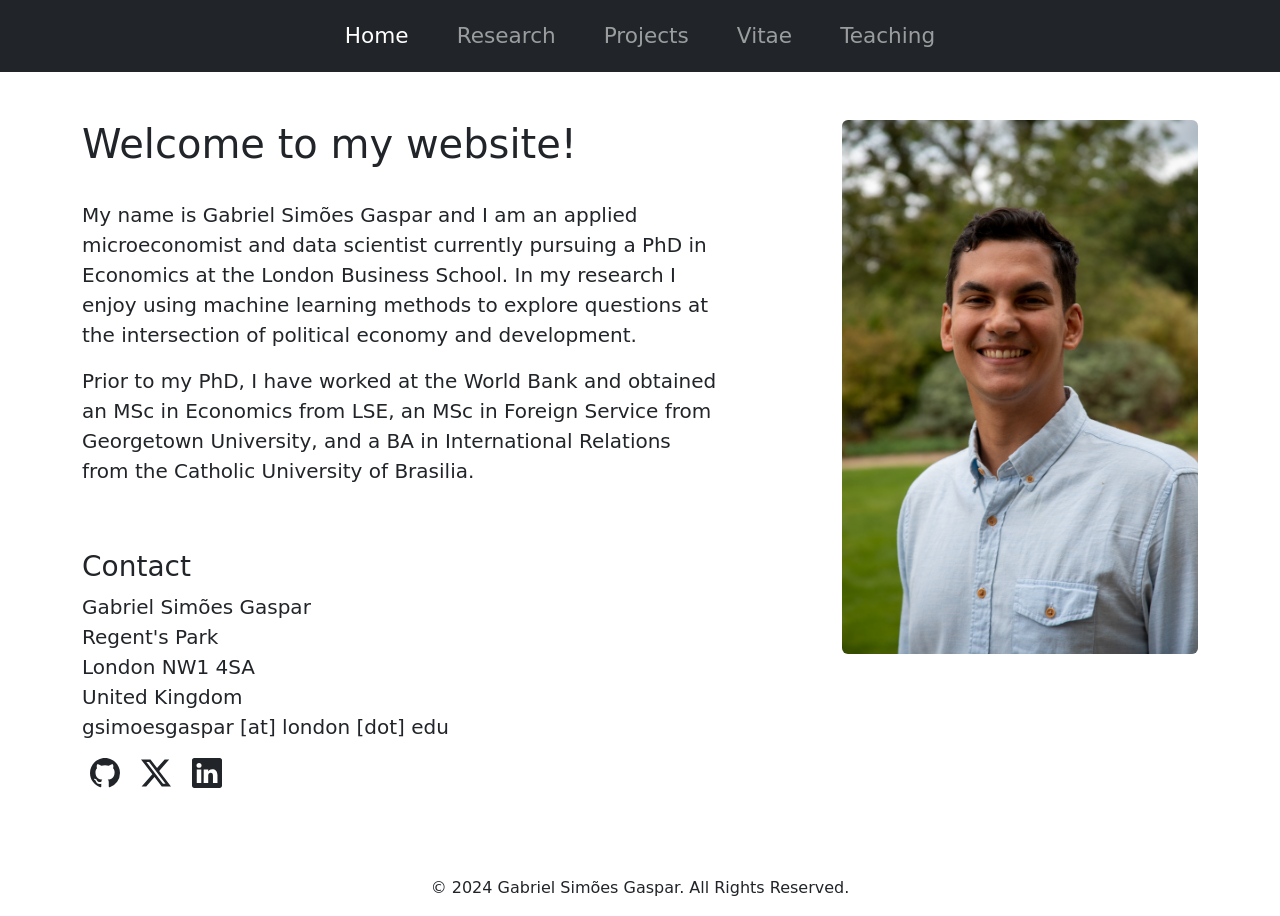
<file: index.html>
<!DOCTYPE html>
<html lang="en">
<head>
    <meta charset="utf-8">
    <meta name="viewport" content="width=device-width, initial-scale=1">
    <link rel="icon" type="image/x-icon" href="./resources/images/lbs.png">
    <title>Gabriel S. Gaspar</title>
    <link rel="stylesheet" href="./styles/styles.css">
    <link href="https://cdn.jsdelivr.net/npm/bootstrap@5.3.3/dist/css/bootstrap.min.css" rel="stylesheet" integrity="sha384-QWTKZyjpPEjISv5WaRU9OFeRpok6YctnYmDr5pNlyT2bRjXh0JMhjY6hW+ALEwIH" crossorigin="anonymous">
</head>
<body class="d-flex flex-column min-vh-100">
    
    <nav class="navbar navbar-expand-lg bg-dark" data-bs-theme="dark">
            <div class="container-fluid">
                <button class="navbar-toggler" type="button" data-bs-toggle="collapse" data-bs-target="#navbarText" aria-controls="navbarText" aria-expanded="false" aria-label="Toggle navigation">
                <span class="navbar-toggler-icon"></span>
                </button>
                <div class="collapse navbar-collapse justify-content-end" id="navbarText">
                <ul class="navbar-nav mx-auto py-1">
                    <li class="nav-item px-3">
                    <a class="nav-link active" aria-current="page" href="./index.html">Home</a>
                    </li>
                    <li class="nav-item px-3">
                    <a class="nav-link" href="./pages/research.html">Research</a>
                    </li>
                    <li class="nav-item px-3">
                    <a class="nav-link" href="./pages/projects.html">Projects</a>
                    </li>
                    <li class="nav-item px-3">
                    <a class="nav-link" href="./pages/vitae.html">Vitae</a>
                    </li>
                    <li class="nav-item px-3">
                        <a class="nav-link" href="./pages/teaching.html">Teaching</a>
                    </li>
                </ul>
                </div>
            </div>
        </nav>
        

        <div class="container py-5">
            <div class="row"> 
                <div class="col-md-7">
                    <div class="row"> 
                        <h3 class="display-6">Welcome to my website!</h3>
                    </div>
                    <div class="py-4"> 
                        <p class="lead">My name is Gabriel Simões Gaspar and I am an applied microeconomist and data scientist currently pursuing a PhD in Economics at the <b>London Business School</b>. In my research I enjoy using machine learning methods to explore questions at the intersection of <b>political economy</b> and <b>development</b>.</p>
                        <p class="lead">Prior to my PhD, I have worked at the World Bank and obtained an MSc in Economics from LSE, an MSc in Foreign Service from Georgetown University, and a BA in International Relations from the Catholic University of Brasilia.</p>
                    </div>
                    <div class="py-4"> 
                        <h3 class="display-7">Contact</h3>
                        <p class="lead">Gabriel Simões Gaspar<br>Regent's Park<br>London NW1 4SA<br>United Kingdom<br>gsimoesgaspar [at] london [dot] edu</p>
                        <a class="link-dark px-2 link-underline-opacity-0" href="https://github.com/gabrielsgaspar" target="_blank">
                            <svg xmlns="http://www.w3.org/2000/svg" width="30" height="30" fill="currentColor" class="bi bi-github" viewBox="0 0 16 16">
                                <path d="M8 0C3.58 0 0 3.58 0 8c0 3.54 2.29 6.53 5.47 7.59.4.07.55-.17.55-.38 0-.19-.01-.82-.01-1.49-2.01.37-2.53-.49-2.69-.94-.09-.23-.48-.94-.82-1.13-.28-.15-.68-.52-.01-.53.63-.01 1.08.58 1.23.82.72 1.21 1.87.87 2.33.66.07-.52.28-.87.51-1.07-1.78-.2-3.64-.89-3.64-3.95 0-.87.31-1.59.82-2.15-.08-.2-.36-1.02.08-2.12 0 0 .67-.21 2.2.82.64-.18 1.32-.27 2-.27s1.36.09 2 .27c1.53-1.04 2.2-.82 2.2-.82.44 1.1.16 1.92.08 2.12.51.56.82 1.27.82 2.15 0 3.07-1.87 3.75-3.65 3.95.29.25.54.73.54 1.48 0 1.07-.01 1.93-.01 2.2 0 .21.15.46.55.38A8.01 8.01 0 0 0 16 8c0-4.42-3.58-8-8-8"/>
                            </svg>
                        </a>
                        <a class="link-dark px-2 link-underline-opacity-0" href="https://x.com/gabrielsgaspar" target="_blank">
                            <svg href="https://github.com/gabrielsgaspar" xmlns="http://www.w3.org/2000/svg" width="30" height="30" fill="currentColor" class="bi bi-twitter" viewBox="0 0 16 16">
                                <path d="M12.6.75h2.454l-5.36 6.142L16 15.25h-4.937l-3.867-5.07-4.425 5.07H.316l5.733-6.57L0 .75h5.063l3.495 4.633L12.601.75Zm-.86 13.028h1.36L4.323 2.145H2.865z"/>
                            </svg>
                        </a>
                        <a class="link-dark px-2 link-underline-opacity-0" href="https://www.linkedin.com/in/gabrielsgaspar/" target="_blank">
                            <svg xmlns="http://www.w3.org/2000/svg" width="30" height="30" fill="currentColor" class="bi bi-linkedin" viewBox="0 0 16 16">
                                <path d="M0 1.146C0 .513.526 0 1.175 0h13.65C15.474 0 16 .513 16 1.146v13.708c0 .633-.526 1.146-1.175 1.146H1.175C.526 16 0 15.487 0 14.854zm4.943 12.248V6.169H2.542v7.225zm-1.2-8.212c.837 0 1.358-.554 1.358-1.248-.015-.709-.52-1.248-1.342-1.248S2.4 3.226 2.4 3.934c0 .694.521 1.248 1.327 1.248zm4.908 8.212V9.359c0-.216.016-.432.08-.586.173-.431.568-.878 1.232-.878.869 0 1.216.662 1.216 1.634v3.865h2.401V9.25c0-2.22-1.184-3.252-2.764-3.252-1.274 0-1.845.7-2.165 1.193v.025h-.016l.016-.025V6.169h-2.4c.03.678 0 7.225 0 7.225z"/>
                            </svg>
                        </a>
                    </div>
                </div>
                <div class="col-md-1">
                </div>
                <div class="col-md-4">
                    <img src="./resources/images/profile.jpg" class="img-fluid rounded float-right">
                </div>
            </div>
        </div>
    <footer class="mt-auto">
        <!-- Copyright -->
        <div class="text-center p-3 footer">
            © 2024 Gabriel Simões Gaspar. All Rights Reserved.
        </div>
    </footer>
    <script src="https://cdn.jsdelivr.net/npm/bootstrap@5.3.3/dist/js/bootstrap.bundle.min.js" integrity="sha384-YvpcrYf0tY3lHB60NNkmXc5s9fDVZLESaAA55NDzOxhy9GkcIdslK1eN7N6jIeHz" crossorigin="anonymous"></script>
</body>
</html>
</file>
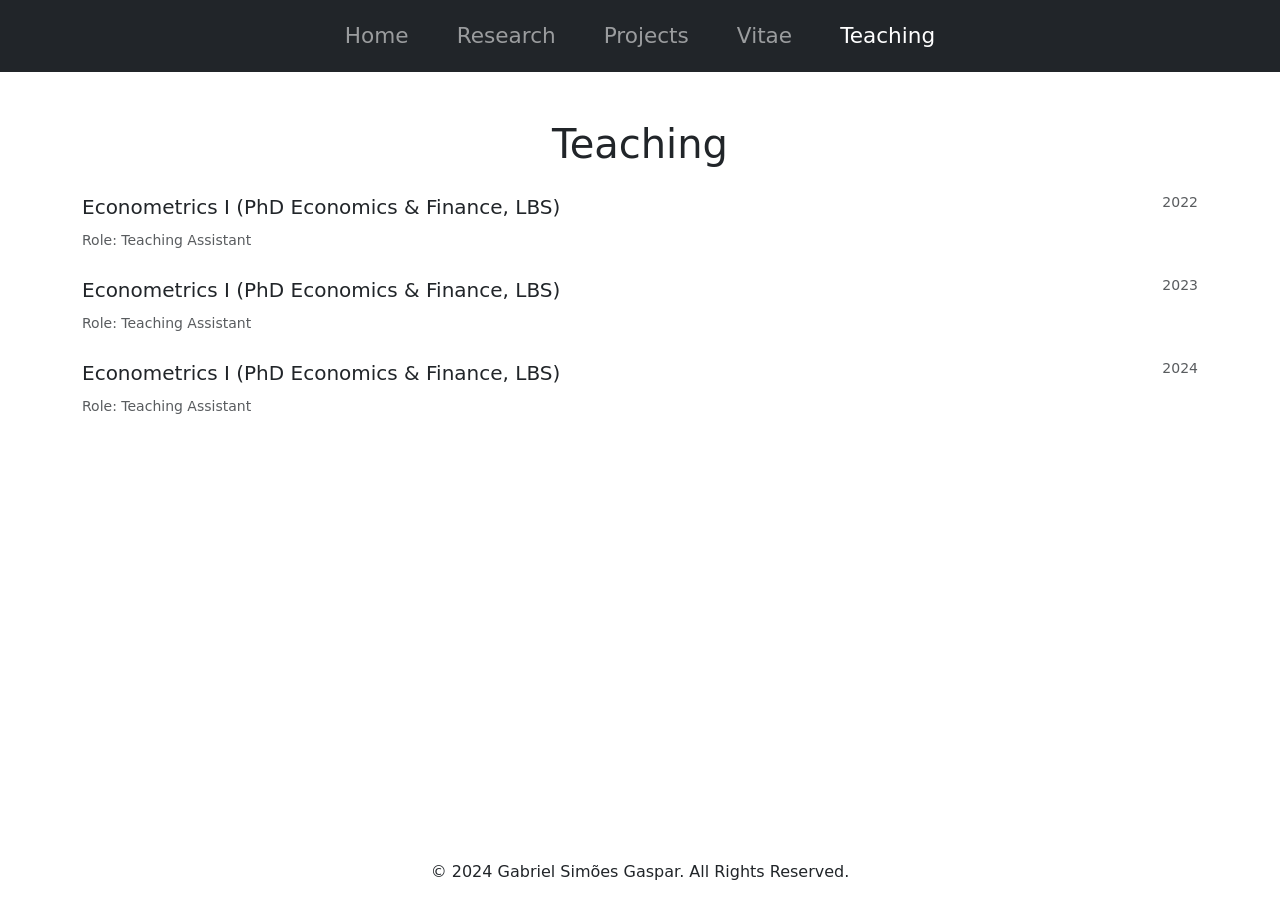
<file: pages/teaching.html>
<!DOCTYPE html>
<html lang="en">
<head>
    <meta charset="utf-8">
    <meta name="viewport" content="width=device-width, initial-scale=1">
    <link rel="icon" type="image/x-icon" href="../resources/images/lbs.png">
    <title>Gabriel S. Gaspar</title>
    <link rel="stylesheet" href="../styles/styles.css">
    <link href="https://cdn.jsdelivr.net/npm/bootstrap@5.3.3/dist/css/bootstrap.min.css" rel="stylesheet" integrity="sha384-QWTKZyjpPEjISv5WaRU9OFeRpok6YctnYmDr5pNlyT2bRjXh0JMhjY6hW+ALEwIH" crossorigin="anonymous">
</head>
<body class="d-flex flex-column min-vh-100">
    
    <nav class="navbar navbar-expand-lg bg-dark" data-bs-theme="dark">
            <div class="container-fluid">
                <button class="navbar-toggler" type="button" data-bs-toggle="collapse" data-bs-target="#navbarText" aria-controls="navbarText" aria-expanded="false" aria-label="Toggle navigation">
                <span class="navbar-toggler-icon"></span>
                </button>
                <div class="collapse navbar-collapse justify-content-end" id="navbarText">
                <ul class="navbar-nav mx-auto py-1">
                    <li class="nav-item px-3">
                    <a class="nav-link" aria-current="page" href="../index.html">Home</a>
                    </li>
                    <li class="nav-item px-3">
                    <a class="nav-link" href="./research.html">Research</a>
                    </li>
                    <li class="nav-item px-3">
                    <a class="nav-link" href="./projects.html">Projects</a>
                    </li>
                    <li class="nav-item px-3">
                    <a class="nav-link" href="./vitae.html">Vitae</a>
                    </li>
                    <li class="nav-item px-3">
                        <a class="nav-link active" href="./teaching.html">Teaching</a>
                    </li>
                </ul>
                </div>
            </div>
        </nav>
        

        <div class="container py-5">
            <div class="row"> 
                <div class="col-md-12">
                    <div class="row"> 
                        <h3 class="display-6 text-center">Teaching</h3>
                    </div>
                    
                    <ul class="list-unstyled mt-3">
                        
                        <!-- Course -->
                        <li class="mb-4">
                            <div class="d-flex flex-column flex-md-row align-items-start justify-content-between gap-2">
                                <span class="lead">Econometrics I (PhD Economics & Finance, LBS)</span>
                                <span class="text-muted small">2022</span>
                            </div>
                            <div class="mt-2">
                                <p class="text-muted small">Role: Teaching Assistant</p>
                            </div>
                        </li>

                        <!-- Course -->
                        <li class="mb-4">
                            <div class="d-flex flex-column flex-md-row align-items-start justify-content-between gap-2">
                                <span class="lead">Econometrics I (PhD Economics & Finance, LBS)</span>
                                <span class="text-muted small">2023</span>
                            </div>
                            <div class="mt-2">
                                <p class="text-muted small">Role: Teaching Assistant</p>
                            </div>
                        </li>

                        <!-- Course -->
                        <li class="mb-4">
                            <div class="d-flex flex-column flex-md-row align-items-start justify-content-between gap-2">
                                <span class="lead">Econometrics I (PhD Economics & Finance, LBS)</span>
                                <span class="text-muted small">2024</span>
                            </div>
                            <div class="mt-2">
                                <p class="text-muted small">Role: Teaching Assistant</p>
                            </div>
                        </li>

                    </ul>

                </div>
            </div>
        </div>
    <footer class="mt-auto">
        <!-- Copyright -->
        <div class="text-center p-3 footer">
            © 2024 Gabriel Simões Gaspar. All Rights Reserved.
        </div>
    </footer>
    <script src="https://cdn.jsdelivr.net/npm/bootstrap@5.3.3/dist/js/bootstrap.bundle.min.js" integrity="sha384-YvpcrYf0tY3lHB60NNkmXc5s9fDVZLESaAA55NDzOxhy9GkcIdslK1eN7N6jIeHz" crossorigin="anonymous"></script>
</body>
</html>
</file>
<file: styles/styles.css>
.navbar-nav
{
  font-size: 1.35rem !important;
}
</file>
